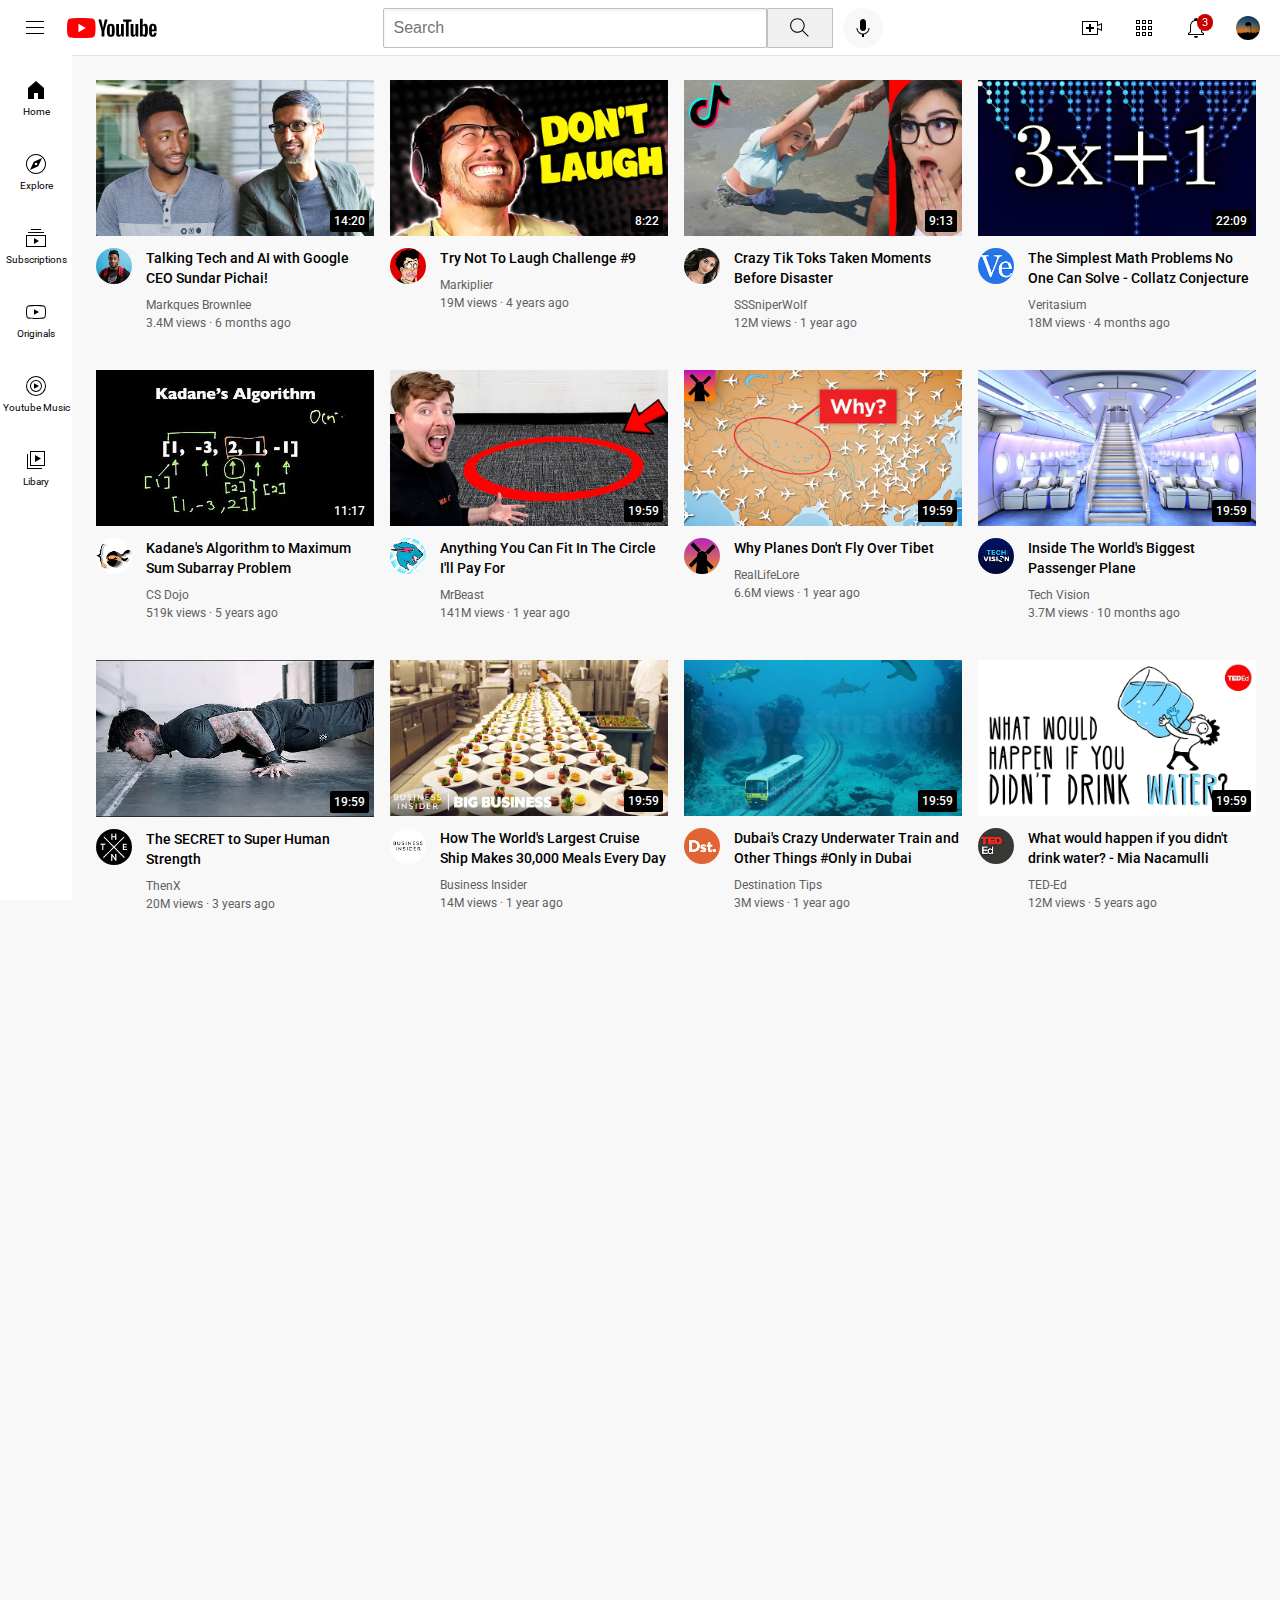
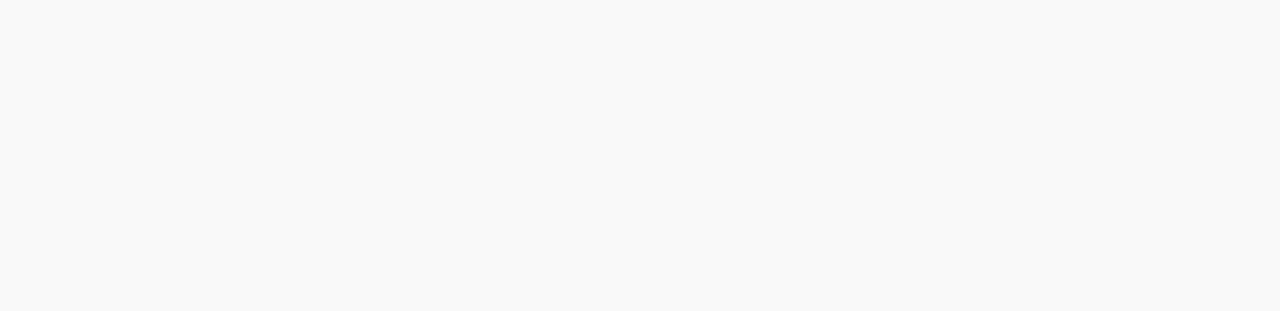
<file: index.html>
<!DOCTYPE html>
<html lang="en">
<head>
    <meta charset="UTF-8">
    <meta name="viewport" content="width=device-width, initial-scale=1.0">
    <title>Youtube Clone</title>
    <link rel="stylesheet" href="youtube.css">
    <link rel="stylesheet" href="header.css">
    <link rel="stylesheet" href="general.css">
    <link rel="stylesheet" href="sidebar.css">
    <link rel="preconnect" href="https://fonts.googleapis.com">
<link rel="preconnect" href="https://fonts.gstatic.com" crossorigin>
<link href="https://fonts.googleapis.com/css2?family=Roboto:wght@400;500;700&display=swap" rel="stylesheet">
</head>
<body>

    <header class="header">
        <div class="left-section">
            <img class="hamburger-menu" src="icons/hamburger-menu.svg">
            <img class="youtube-logo" src="icons/youtube-logo.svg">
        </div>
        <div class="middle-section">
            <input class="search-bar" type="text" placeholder="Search">
            <button class="search-button">
                <img class="search-icon" src="icons/search.svg">
                <div class="tooltip">Search</div>
            </button>
            <button class="voice-search-icon">
                <img class="voice-search-button" src="icons/voice-search-icon.svg">
                <div class="tooltip">Search with your voice</div>
            </button>
        </div>
        <div class="right-section">
            <div class="upload-icon-container">
                <img  class="upload-icon" src="icons/upload.svg">
                <div class="tooltip">Create</div>
            </div>
            <div class="apps-icon-container">
                <img class="apps-icon" src="icons/youtube-apps.svg">
                <div class="tooltip">Youtube Apps</div>
            </div>
            
            <div class="noti-icon-container">
                <img class="notifications-icon" src="icons/notifications.svg">
                <div class="noti-count">3</div>
                <div class="tooltip">Notifications</div>
            </div>
            <img class="profile-pic" src="channel-pictures/profile-pic.jpeg">
        </div>
        
    </header>

    <nav class="sidebar">
        <div class="sidebar-link">
            <img src="icons/home.svg">
            <div>Home</div>
        </div>
        <div class="sidebar-link">
            <img src="icons/explore.svg">
            <div>Explore</div>
        </div>
        <div class="sidebar-link">
            <img src="icons/subscriptions.svg">
            <div>Subscriptions</div>
        </div>
        <div class="sidebar-link">
            <img src="icons/originals.svg">
            <div>Originals</div>
        </div>
        <div class="sidebar-link">
            <img src="icons/youtube-music.svg">
            <div>Youtube Music</div>
        </div>
        <div class="sidebar-link">
            <img src="icons/library.svg">
            <div>Libary</div>
        </div>
    </nav>

    </div>
    
    <main>
        <section class="video-grid">
            <div class="video-preview">
                <div class="thumbnail-row">
                    <img class="thumbnail" src="thumbnails/thumbnail-1.webp">
                    <div class="video-time">14:20</div>
                </div>
                     <div class="video-info-grid">
                    <div class="channel-picture">
                        <img class="profile-picture" src="channel-pictures/channel-1.jpeg">
                    </div>
                    <div class="video-info">
                        <p class="video-title">
                            Talking Tech and AI with Google CEO Sundar Pichai!
                        </p>
                    
                        <p class="video-author">
                            Markques Brownlee
                        </p>
                    
                        <p class="video-stats">
                            3.4M views &#183 6 months ago
                        </p>
                    </div>
                    
                </div>
            </div>
        
            <div class="video-preview">
                <div class="thumbnail-row">
                    <img class="thumbnail" src="thumbnails/thumbnail-2.webp">
                    <div class="video-time">8:22</div>
                </div>
        
                <div class="video-info-grid">
                    <div class="channel-picture">
                        <img class="profile-picture" src="channel-pictures/channel-2.jpeg">
                    </div>
                    <div class="video-info">
                        <p class="video-title">
                            Try Not To Laugh Challenge #9
                        </p>
                    
                        <p class="video-author">
                            Markiplier
                        </p>
                    
                        <p class="video-stats">
                            19M views &#183 4 years ago
                        </p>
                    </div>
                    
                </div>
            </div>
        
            <div class="video-preview">
                <div class="thumbnail-row">
                    <img class="thumbnail" src="thumbnails/thumbnail-3.webp">
                    <div class="video-time">9:13</div>
                </div>
        
                <div class="video-info-grid">
                    <div class="channel-picture">
                        <img class="profile-picture" src="channel-pictures/channel-3.jpeg">
                    </div>
                    <div class="video-info">
                        <p class="video-title">
                            Crazy Tik Toks Taken Moments Before Disaster
                        </p>
                    
                        <p class="video-author">
                            SSSniperWolf
                        </p>
                    
                        <p class="video-stats">
                            12M views &#183 1 year ago
                        </p>
                    </div>
                    
                </div>
            </div>
        
            <div class="video-preview">
                <div class="thumbnail-row">
                    <img class="thumbnail" src="thumbnails/thumbnail-4.webp">
                    <div class="video-time">22:09</div>
                </div>
        
                <div class="video-info-grid">
                    <div class="channel-picture">
                        <img class="profile-picture" src="channel-pictures/channel-4.jpeg">
                    </div>
                    <div class="video-info">
                        <p class="video-title">
                            The Simplest Math Problems No One Can Solve - Collatz Conjecture
                        </p>
                    
                        <p class="video-author">
                            Veritasium
                        </p>
                    
                        <p class="video-stats">
                            18M views &#183 4 months ago
                        </p>
                    </div>
                    
                </div>
            </div>
        
            <div class="video-preview">
                <div class="thumbnail-row">
                    <img class="thumbnail" src="thumbnails/thumbnail-5.webp">
                    <div class="video-time">11:17</div>
                </div>
        
                <div class="video-info-grid">
                    <div class="channel-picture">
                        <img class="profile-picture" src="channel-pictures/channel-5.jpeg">
                    </div>
                    <div class="video-info">
                        <p class="video-title">
                            Kadane's Algorithm to Maximum Sum Subarray Problem
                        </p>
                    
                        <p class="video-author">
                            CS Dojo
                        </p>
                    
                        <p class="video-stats">
                            519k views &#183 5 years ago
                        </p>
                    </div>
                    
                </div>
            </div>
        
            <div class="video-preview">
                <div class="thumbnail-row">
                    <img class="thumbnail" src="thumbnails/thumbnail-6.webp">
                    <div class="video-time">19:59</div>
                </div>
        
                <div class="video-info-grid">
                    <div class="channel-picture">
                        <img class="profile-picture" src="channel-pictures/channel-6.jpeg">
                    </div>
                    <div class="video-info">
                        <p class="video-title">
                            Anything You Can Fit In The Circle I'll Pay For
                        </p>
                    
                        <p class="video-author">
                            MrBeast
                        </p>
                    
                        <p class="video-stats">
                            141M views &#183 1 year ago
                        </p>
                    </div>
                    
                </div>
            </div>

            <div class="video-preview">
                <div class="thumbnail-row">
                    <img class="thumbnail" src="thumbnails/thumbnail-7.webp">
                    <div class="video-time">19:59</div>
                </div>
        
                <div class="video-info-grid">
                    <div class="channel-picture">
                        <img class="profile-picture" src="channel-pictures/channel-7.jpeg">
                    </div>
                    <div class="video-info">
                        <p class="video-title">
                            Why Planes Don't Fly Over Tibet
                        </p>
                    
                        <p class="video-author">
                            RealLifeLore
                        </p>
                    
                        <p class="video-stats">
                            6.6M views &#183 1 year ago
                        </p>
                    </div>
                    
                </div>
            </div>

            <div class="video-preview">
                <div class="thumbnail-row">
                    <img class="thumbnail" src="thumbnails/thumbnail-8.webp">
                    <div class="video-time">19:59</div>
                </div>
        
                <div class="video-info-grid">
                    <div class="channel-picture">
                        <img class="profile-picture" src="channel-pictures/channel-8.jpeg">
                    </div>
                    <div class="video-info">
                        <p class="video-title">
                            Inside The World's Biggest Passenger Plane
                        </p>
                    
                        <p class="video-author">
                            Tech Vision
                        </p>
                    
                        <p class="video-stats">
                            3.7M views &#183 10 months ago
                        </p>
                    </div>
                    
                </div>
            </div>

            <div class="video-preview">
                <div class="thumbnail-row">
                    <img class="thumbnail" src="thumbnails/thumbnail-9.webp">
                    <div class="video-time">19:59</div>
                </div>
        
                <div class="video-info-grid">
                    <div class="channel-picture">
                        <img class="profile-picture" src="channel-pictures/channel-9.jpeg">
                    </div>
                    <div class="video-info">
                        <p class="video-title">
                            The SECRET to Super Human Strength
                        </p>
                    
                        <p class="video-author">
                            ThenX
                        </p>
                    
                        <p class="video-stats">
                            20M views &#183 3 years ago
                        </p>
                    </div>
                    
                </div>
            </div>

            <div class="video-preview">
                <div class="thumbnail-row">
                    <img class="thumbnail" src="thumbnails/thumbnail-10.webp">
                    <div class="video-time">19:59</div>
                </div>
        
                <div class="video-info-grid">
                    <div class="channel-picture">
                        <img class="profile-picture" src="channel-pictures/channel-10.jpeg">
                    </div>
                    <div class="video-info">
                        <p class="video-title">
                            How The World's Largest Cruise Ship Makes 30,000 Meals Every Day
                        </p>
                    
                        <p class="video-author">
                            Business Insider
                        </p>
                    
                        <p class="video-stats">
                            14M views &#183 1 year ago
                        </p>
                    </div>
                    
                </div>
            </div>

            <div class="video-preview">
                <div class="thumbnail-row">
                    <img class="thumbnail" src="thumbnails/thumbnail-11.webp">
                    <div class="video-time">19:59</div>
                </div>
        
                <div class="video-info-grid">
                    <div class="channel-picture">
                        <img class="profile-picture" src="channel-pictures/channel-11.jpeg">
                    </div>
                    <div class="video-info">
                        <p class="video-title">
                            Dubai's Crazy Underwater Train and Other Things #Only in Dubai
                        </p>
                    
                        <p class="video-author">
                            Destination Tips
                        </p>
                    
                        <p class="video-stats">
                            3M views &#183 1 year ago
                        </p>
                    </div>
                    
                </div>
            </div>

            <div class="video-preview">
                <div class="thumbnail-row">
                    <img class="thumbnail" src="thumbnails/thumbnail-12.webp">
                    <div class="video-time">19:59</div>
                </div>
        
                <div class="video-info-grid">
                    <div class="channel-picture">
                        <img class="profile-picture" src="channel-pictures/channel-12.jpeg">
                    </div>
                    <div class="video-info">
                        <p class="video-title">
                            What would happen if you didn't drink water? - Mia Nacamulli
                        </p>
                    
                        <p class="video-author">
                            TED-Ed
                        </p>
                    
                        <p class="video-stats">
                            12M views &#183 5 years ago
                        </p>
                    </div>
                    
                </div>
            </div>
        </section>
    </main>
        

       

   
</body>
</html>
</file>
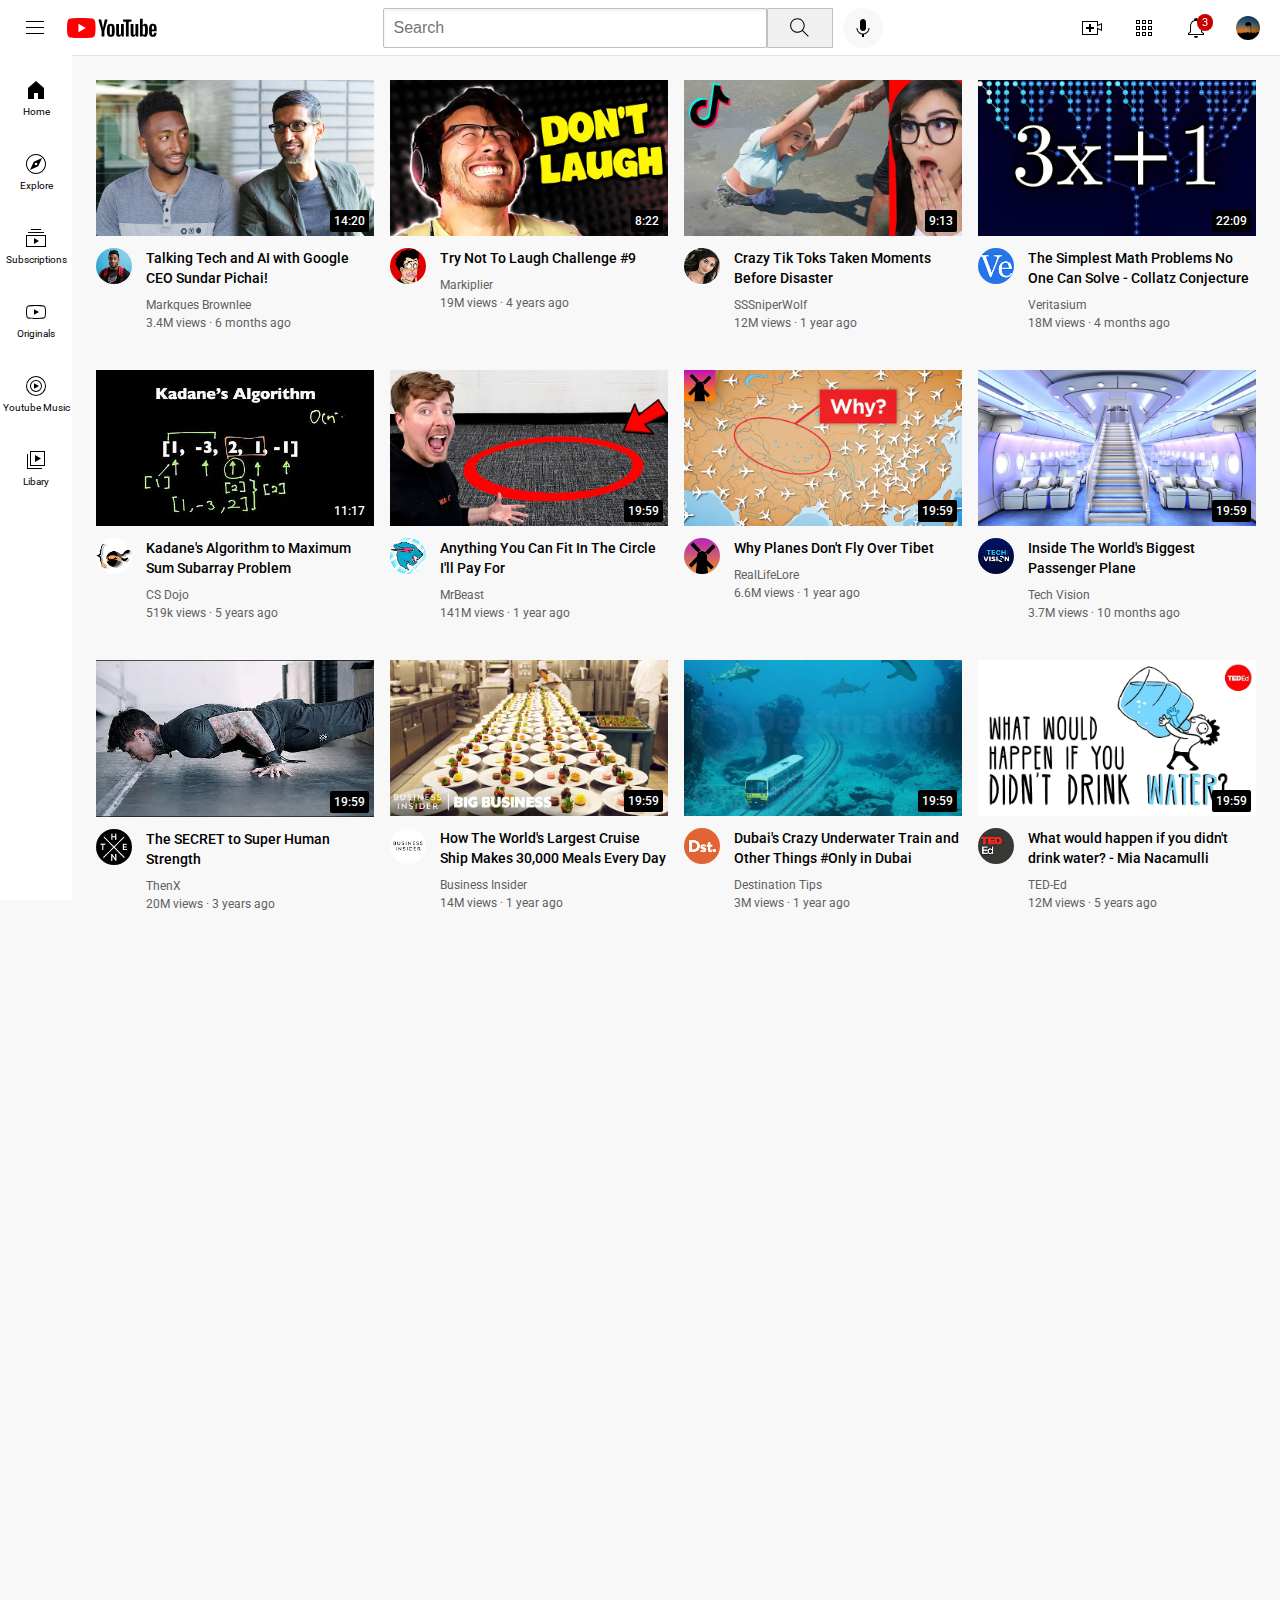
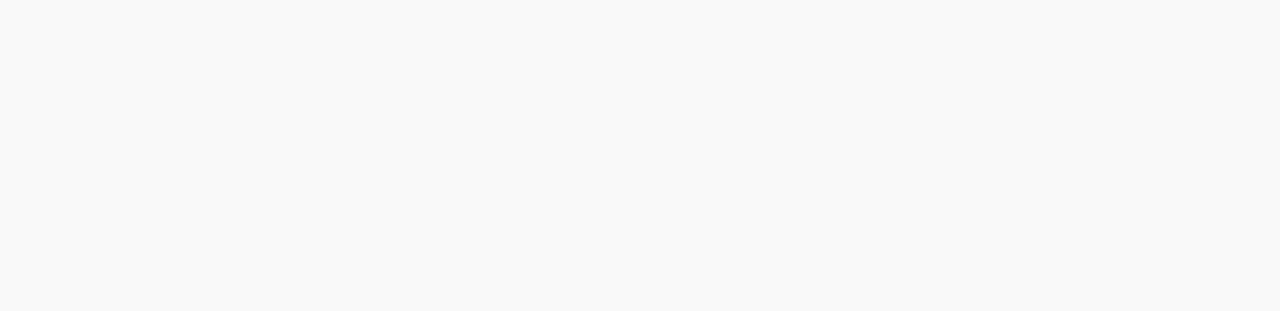
<file: youtube.html>
<!DOCTYPE html>
<html lang="en">
<head>
    <meta charset="UTF-8">
    <meta name="viewport" content="width=device-width, initial-scale=1.0">
    <title>Youtube Clone</title>
    <link rel="stylesheet" href="youtube.css">
    <link rel="stylesheet" href="header.css">
    <link rel="stylesheet" href="general.css">
    <link rel="stylesheet" href="sidebar.css">
    <link rel="preconnect" href="https://fonts.googleapis.com">
<link rel="preconnect" href="https://fonts.gstatic.com" crossorigin>
<link href="https://fonts.googleapis.com/css2?family=Roboto:wght@400;500;700&display=swap" rel="stylesheet">
</head>
<body>

    <header class="header">
        <div class="left-section">
            <img class="hamburger-menu" src="icons/hamburger-menu.svg">
            <img class="youtube-logo" src="icons/youtube-logo.svg">
        </div>
        <div class="middle-section">
            <input class="search-bar" type="text" placeholder="Search">
            <button class="search-button">
                <img class="search-icon" src="icons/search.svg">
                <div class="tooltip">Search</div>
            </button>
            <button class="voice-search-icon">
                <img class="voice-search-button" src="icons/voice-search-icon.svg">
                <div class="tooltip">Search with your voice</div>
            </button>
        </div>
        <div class="right-section">
            <div class="upload-icon-container">
                <img  class="upload-icon" src="icons/upload.svg">
                <div class="tooltip">Create</div>
            </div>
            <div class="apps-icon-container">
                <img class="apps-icon" src="icons/youtube-apps.svg">
                <div class="tooltip">Youtube Apps</div>
            </div>
            
            <div class="noti-icon-container">
                <img class="notifications-icon" src="icons/notifications.svg">
                <div class="noti-count">3</div>
                <div class="tooltip">Notifications</div>
            </div>
            <img class="profile-pic" src="channel-pictures/profile-pic.jpeg">
        </div>
        
    </header>

    <nav class="sidebar">
        <div class="sidebar-link">
            <img src="icons/home.svg">
            <div>Home</div>
        </div>
        <div class="sidebar-link">
            <img src="icons/explore.svg">
            <div>Explore</div>
        </div>
        <div class="sidebar-link">
            <img src="icons/subscriptions.svg">
            <div>Subscriptions</div>
        </div>
        <div class="sidebar-link">
            <img src="icons/originals.svg">
            <div>Originals</div>
        </div>
        <div class="sidebar-link">
            <img src="icons/youtube-music.svg">
            <div>Youtube Music</div>
        </div>
        <div class="sidebar-link">
            <img src="icons/library.svg">
            <div>Libary</div>
        </div>
    </nav>

    </div>
    
    <main>
        <section class="video-grid">
            <div class="video-preview">
                <div class="thumbnail-row">
                    <img class="thumbnail" src="thumbnails/thumbnail-1.webp">
                    <div class="video-time">14:20</div>
                </div>
                     <div class="video-info-grid">
                    <div class="channel-picture">
                        <img class="profile-picture" src="channel-pictures/channel-1.jpeg">
                    </div>
                    <div class="video-info">
                        <p class="video-title">
                            Talking Tech and AI with Google CEO Sundar Pichai!
                        </p>
                    
                        <p class="video-author">
                            Markques Brownlee
                        </p>
                    
                        <p class="video-stats">
                            3.4M views &#183 6 months ago
                        </p>
                    </div>
                    
                </div>
            </div>
        
            <div class="video-preview">
                <div class="thumbnail-row">
                    <img class="thumbnail" src="thumbnails/thumbnail-2.webp">
                    <div class="video-time">8:22</div>
                </div>
        
                <div class="video-info-grid">
                    <div class="channel-picture">
                        <img class="profile-picture" src="channel-pictures/channel-2.jpeg">
                    </div>
                    <div class="video-info">
                        <p class="video-title">
                            Try Not To Laugh Challenge #9
                        </p>
                    
                        <p class="video-author">
                            Markiplier
                        </p>
                    
                        <p class="video-stats">
                            19M views &#183 4 years ago
                        </p>
                    </div>
                    
                </div>
            </div>
        
            <div class="video-preview">
                <div class="thumbnail-row">
                    <img class="thumbnail" src="thumbnails/thumbnail-3.webp">
                    <div class="video-time">9:13</div>
                </div>
        
                <div class="video-info-grid">
                    <div class="channel-picture">
                        <img class="profile-picture" src="channel-pictures/channel-3.jpeg">
                    </div>
                    <div class="video-info">
                        <p class="video-title">
                            Crazy Tik Toks Taken Moments Before Disaster
                        </p>
                    
                        <p class="video-author">
                            SSSniperWolf
                        </p>
                    
                        <p class="video-stats">
                            12M views &#183 1 year ago
                        </p>
                    </div>
                    
                </div>
            </div>
        
            <div class="video-preview">
                <div class="thumbnail-row">
                    <img class="thumbnail" src="thumbnails/thumbnail-4.webp">
                    <div class="video-time">22:09</div>
                </div>
        
                <div class="video-info-grid">
                    <div class="channel-picture">
                        <img class="profile-picture" src="channel-pictures/channel-4.jpeg">
                    </div>
                    <div class="video-info">
                        <p class="video-title">
                            The Simplest Math Problems No One Can Solve - Collatz Conjecture
                        </p>
                    
                        <p class="video-author">
                            Veritasium
                        </p>
                    
                        <p class="video-stats">
                            18M views &#183 4 months ago
                        </p>
                    </div>
                    
                </div>
            </div>
        
            <div class="video-preview">
                <div class="thumbnail-row">
                    <img class="thumbnail" src="thumbnails/thumbnail-5.webp">
                    <div class="video-time">11:17</div>
                </div>
        
                <div class="video-info-grid">
                    <div class="channel-picture">
                        <img class="profile-picture" src="channel-pictures/channel-5.jpeg">
                    </div>
                    <div class="video-info">
                        <p class="video-title">
                            Kadane's Algorithm to Maximum Sum Subarray Problem
                        </p>
                    
                        <p class="video-author">
                            CS Dojo
                        </p>
                    
                        <p class="video-stats">
                            519k views &#183 5 years ago
                        </p>
                    </div>
                    
                </div>
            </div>
        
            <div class="video-preview">
                <div class="thumbnail-row">
                    <img class="thumbnail" src="thumbnails/thumbnail-6.webp">
                    <div class="video-time">19:59</div>
                </div>
        
                <div class="video-info-grid">
                    <div class="channel-picture">
                        <img class="profile-picture" src="channel-pictures/channel-6.jpeg">
                    </div>
                    <div class="video-info">
                        <p class="video-title">
                            Anything You Can Fit In The Circle I'll Pay For
                        </p>
                    
                        <p class="video-author">
                            MrBeast
                        </p>
                    
                        <p class="video-stats">
                            141M views &#183 1 year ago
                        </p>
                    </div>
                    
                </div>
            </div>

            <div class="video-preview">
                <div class="thumbnail-row">
                    <img class="thumbnail" src="thumbnails/thumbnail-7.webp">
                    <div class="video-time">19:59</div>
                </div>
        
                <div class="video-info-grid">
                    <div class="channel-picture">
                        <img class="profile-picture" src="channel-pictures/channel-7.jpeg">
                    </div>
                    <div class="video-info">
                        <p class="video-title">
                            Why Planes Don't Fly Over Tibet
                        </p>
                    
                        <p class="video-author">
                            RealLifeLore
                        </p>
                    
                        <p class="video-stats">
                            6.6M views &#183 1 year ago
                        </p>
                    </div>
                    
                </div>
            </div>

            <div class="video-preview">
                <div class="thumbnail-row">
                    <img class="thumbnail" src="thumbnails/thumbnail-8.webp">
                    <div class="video-time">19:59</div>
                </div>
        
                <div class="video-info-grid">
                    <div class="channel-picture">
                        <img class="profile-picture" src="channel-pictures/channel-8.jpeg">
                    </div>
                    <div class="video-info">
                        <p class="video-title">
                            Inside The World's Biggest Passenger Plane
                        </p>
                    
                        <p class="video-author">
                            Tech Vision
                        </p>
                    
                        <p class="video-stats">
                            3.7M views &#183 10 months ago
                        </p>
                    </div>
                    
                </div>
            </div>

            <div class="video-preview">
                <div class="thumbnail-row">
                    <img class="thumbnail" src="thumbnails/thumbnail-9.webp">
                    <div class="video-time">19:59</div>
                </div>
        
                <div class="video-info-grid">
                    <div class="channel-picture">
                        <img class="profile-picture" src="channel-pictures/channel-9.jpeg">
                    </div>
                    <div class="video-info">
                        <p class="video-title">
                            The SECRET to Super Human Strength
                        </p>
                    
                        <p class="video-author">
                            ThenX
                        </p>
                    
                        <p class="video-stats">
                            20M views &#183 3 years ago
                        </p>
                    </div>
                    
                </div>
            </div>

            <div class="video-preview">
                <div class="thumbnail-row">
                    <img class="thumbnail" src="thumbnails/thumbnail-10.webp">
                    <div class="video-time">19:59</div>
                </div>
        
                <div class="video-info-grid">
                    <div class="channel-picture">
                        <img class="profile-picture" src="channel-pictures/channel-10.jpeg">
                    </div>
                    <div class="video-info">
                        <p class="video-title">
                            How The World's Largest Cruise Ship Makes 30,000 Meals Every Day
                        </p>
                    
                        <p class="video-author">
                            Business Insider
                        </p>
                    
                        <p class="video-stats">
                            14M views &#183 1 year ago
                        </p>
                    </div>
                    
                </div>
            </div>

            <div class="video-preview">
                <div class="thumbnail-row">
                    <img class="thumbnail" src="thumbnails/thumbnail-11.webp">
                    <div class="video-time">19:59</div>
                </div>
        
                <div class="video-info-grid">
                    <div class="channel-picture">
                        <img class="profile-picture" src="channel-pictures/channel-11.jpeg">
                    </div>
                    <div class="video-info">
                        <p class="video-title">
                            Dubai's Crazy Underwater Train and Other Things #Only in Dubai
                        </p>
                    
                        <p class="video-author">
                            Destination Tips
                        </p>
                    
                        <p class="video-stats">
                            3M views &#183 1 year ago
                        </p>
                    </div>
                    
                </div>
            </div>

            <div class="video-preview">
                <div class="thumbnail-row">
                    <img class="thumbnail" src="thumbnails/thumbnail-12.webp">
                    <div class="video-time">19:59</div>
                </div>
        
                <div class="video-info-grid">
                    <div class="channel-picture">
                        <img class="profile-picture" src="channel-pictures/channel-12.jpeg">
                    </div>
                    <div class="video-info">
                        <p class="video-title">
                            What would happen if you didn't drink water? - Mia Nacamulli
                        </p>
                    
                        <p class="video-author">
                            TED-Ed
                        </p>
                    
                        <p class="video-stats">
                            12M views &#183 5 years ago
                        </p>
                    </div>
                    
                </div>
            </div>
        </section>
    </main>
        

       

   
</body>
</html>
</file>
<file: youtube.css>
.thumbnail {
    width: 100%;
}

.video-title {
    margin-top: 0;
    font-size: 14px;
    font-weight: 500;
    line-height: 20px;
    margin-bottom: 10px;
}

.video-preview {
    
}

.video-info-grid {
    display: grid;
    grid-template-columns: 50px 1fr;
}

.channel-picture {
    
}

.video-info {
    
}

.video-grid {
    display: grid;
    grid-template-columns: 1fr 1fr 1fr;
    column-gap: 16px;
    row-gap: 40px;
}

@media(max-width: 750px) {
    .video-grid {
        grid-template-columns: 1fr 1fr;
    }
}

@media (min-width:751px) and (max-width:999px) {
    .video-grid {
        grid-template-columns: 1fr 1fr 1fr;
    }
}

@media (min-width: 1000px) {
    .video-grid {
        grid-template-columns: 1fr 1fr 1fr 1fr;
    }
}

.profile-picture {
    width: 36px;
    border-radius: 50px;
}

.thumbnail-row {
    margin-bottom: 8px;
    position: relative;
}

.video-author, .video-stats {
    font-size: 12px;
    color: rgb(96, 96, 96);   
}

.video-author {
    margin-bottom: 4px;
}

.video-time {
    background-color: black;
    color: white;
    position: absolute;
    bottom: 8px;
    right: 5px;
    font-size: 12px;
    font-weight: 500;
    padding:4px;
    border-radius: 2px;
}
.sidebar-link {
    height: 76px;
}

.sidebar-link:hover {
    background-color: rgb(235, 235, 235);
    cursor: pointer;
}
</file>
<file: header.css>
.header {
    height: 55px;
    display: flex;
    flex-direction: row;
    justify-content: space-between;
    position: fixed;
    top: 0;
    left: 0;
    right: 0;
    background-color: white;
    border-bottom-width: 1px;
    border-bottom-style: solid;
    border-bottom-color: rgb(228, 228, 228);
    z-index: 100;
}

.left-section {
    width: 150px;
    display: flex;
    align-items: center;
}

.middle-section {
    flex: 1;
    margin-left: 70px;
    margin-right: 35px;
    max-width: 500px;
    display: flex;
    align-items: center;
}

.search-bar {
    flex: 1;
    height: 36px;
    padding-left: 10px;
    font-size: 16px;
    border: 1px solid rgb(192, 192, 192);
    border-radius: 2px;
    box-shadow: inset 1px 2px 3px rgba(0, 0, 0, 0.05); 
    margin-left: -1;
    width: 0;
}

.search-bar::placeholder {
    font-size: 16px;
}

.search-button {
    height: 40px;
    width: 66px;
    background-color: rgb(240, 240, 240);
    border-width: 1px;
    border-style: solid;
    border-color: rgb(192, 192, 192);
    margin-right: 10px;
}

.search-button, .voice-search-icon, .upload-icon-container,
.apps-icon-container, .noti-icon-container {
    position: relative;
    display: flex;
    justify-content: center;
    align-items: center;
}

.search-button .tooltip,
.voice-search-icon .tooltip,
.upload-icon-container .tooltip,
.apps-icon-container .tooltip,
.noti-icon-container .tooltip {
    position: absolute;
    background-color: gray;
    color: white;
    padding-top: 4px;
    padding-bottom: 4px;
    padding-left: 8px;
    padding-right: 8px;
    border-radius: 2px;
    font-size: 12px;
    bottom: -30px;
    opacity: 0;
    transition: opacity 0.15s;
    pointer-events: none;
    white-space: nowrap;
    font-family: Roboto, Arial;
}

.search-button:hover .tooltip,
.voice-search-icon:hover .tooltip,
.upload-icon-container:hover .tooltip,
.apps-icon-container:hover .tooltip,
.noti-icon-container:hover .tooltip {
    opacity: 1;
}

.search-icon {
    height: 25px;
}

.voice-search-icon {
    height: 40px;
    width: 40px;
    border-radius: 20px;
    border: none;
    background-color: rgb(248, 248, 248);
}

.voice-search-button {
    height: 24px;
}

.right-section {
    width: 200px;
}

.youtube-logo {
    height: 20px;
}

.hamburger-menu {
    height: 24px;
    margin-left: 23px;
    margin-right: 20px;
}

.right-section {
    display: flex;
    align-items: center;
    justify-content: space-between;
    width: 180px;
    margin-right: 20px;
    flex-shrink: 0;
}

.upload-icon, .apps-icon, .notifications-icon, .profile-pic {
    height: 24px;
}

.profile-pic {
    border-radius: 12px;
}

.noti-icon-container {
    position: relative;
}

.noti-count {
    position: absolute;
    top: -2px;
    right: -5px;
    background-color: rgb(200, 0, 0);
    color: white;
    font-family: Roboto, Arial;
    font-size: 11px;
    padding-left: 5px;
    padding-right: 5px;
    padding-top: 2px;
    padding-bottom: 2px;
    border-radius: 10px;
}
</file>
<file: general.css>
p {
    margin: 0;
}

body {
    margin: 0;
    padding-bottom: 1000px;
    padding-top: 80px;
    padding-left: 96px;
    padding-right: 24px;
    background-color: rgb(248, 248, 248);
    font-family: Roboto, Arial;
}
</file>
<file: sidebar.css>
.sidebar {
    position: fixed;
    left: 0;
    bottom: 0;
    top: 55px;
    background-color: white;
    width: 72px;
    z-index: 200;
    padding-top: 5px;
}

.sidebar-link {
    height: 74px;
    display: flex;
    justify-content: center;
    align-items: center;
    flex-direction: column;
}

.sidebar-link:hover {
    background-color: rgb(235,235,235);
}

.sidebar-link img {
    height: 24px;
    margin-bottom: 4px;
}

.sidebar-link div {
    font-family: Roboto, Arial;
    font-size: 10px;
}
</file>
